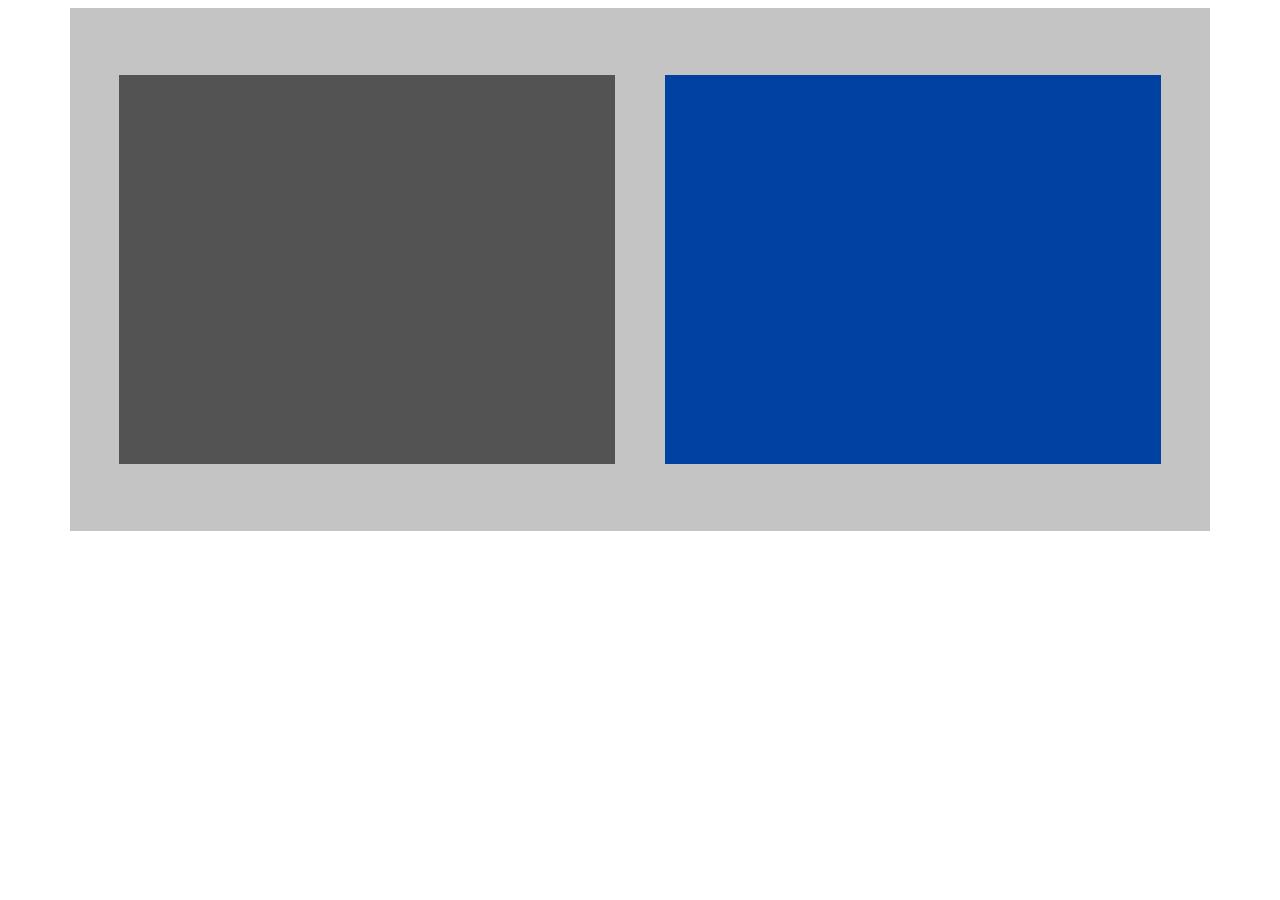
<file: Responsive boxes/index.html>
<!DOCTYPE html>
<html lang="en">
<head>
    <meta charset="UTF-8">
    <meta http-equiv="X-UA-Compatible" content="IE=edge">
    <meta name="viewport" content="width=device-width, initial-scale=1.0">
    <title>Sample Responsive Boxes</title>
    <link rel="stylesheet" href="style.css">
</head>
<body>
    <div class="light-grey">
        <div class="grey">
        </div>
        <div class="blue">
        </div>
    </div>
</body>
</html>
</file>
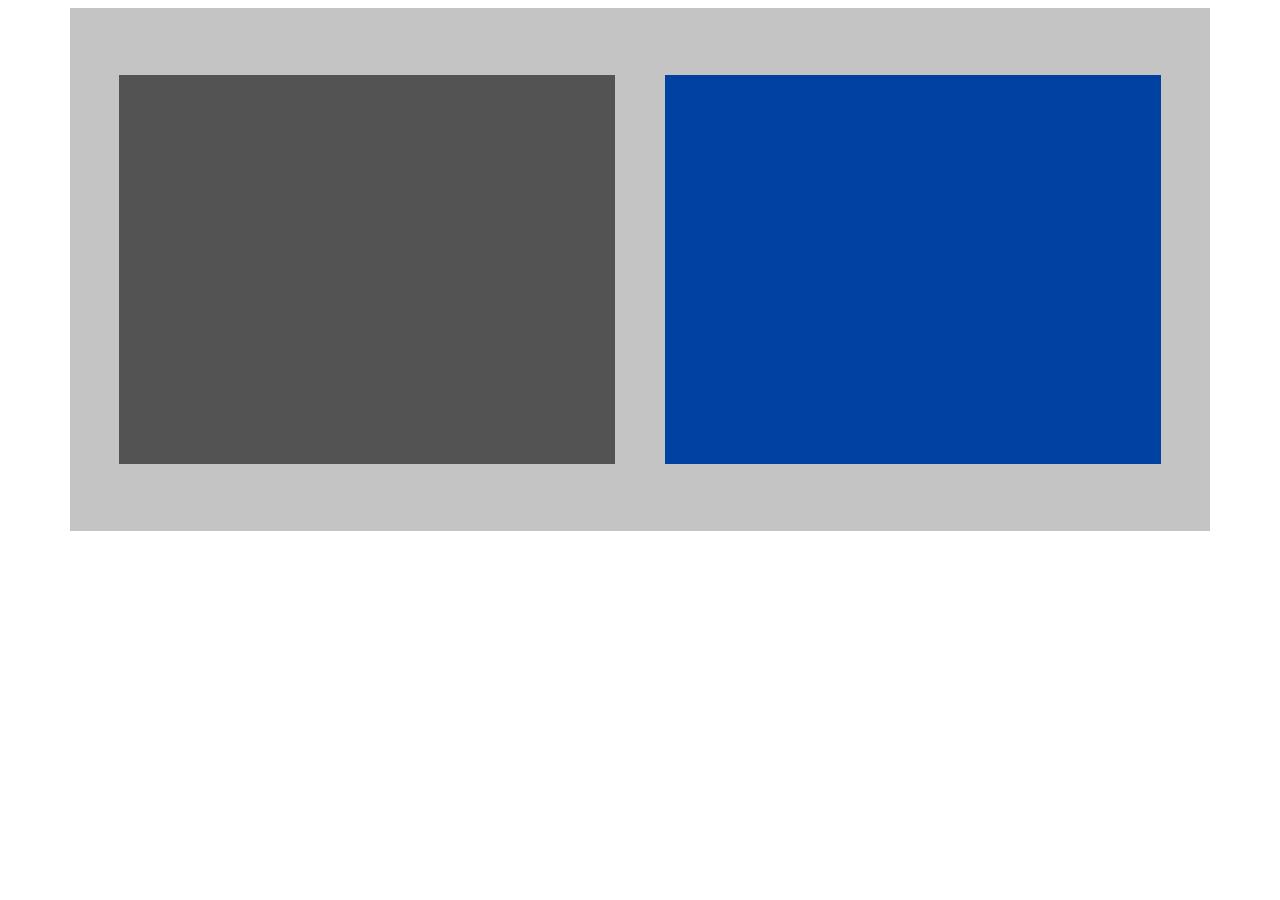
<file: Resposive boxes/index.html>
<!DOCTYPE html>
<html lang="en">
<head>
    <meta charset="UTF-8">
    <meta http-equiv="X-UA-Compatible" content="IE=edge">
    <meta name="viewport" content="width=device-width, initial-scale=1.0">
    <title>Responsive Boxes</title>
    <link rel="stylesheet" href="style.css">
</head>
<body>
    <div class="light-grey">
        <div class="grey">
        </div>
        <div class="blue">
        </div>
    </div>
</body>
</html>
</file>
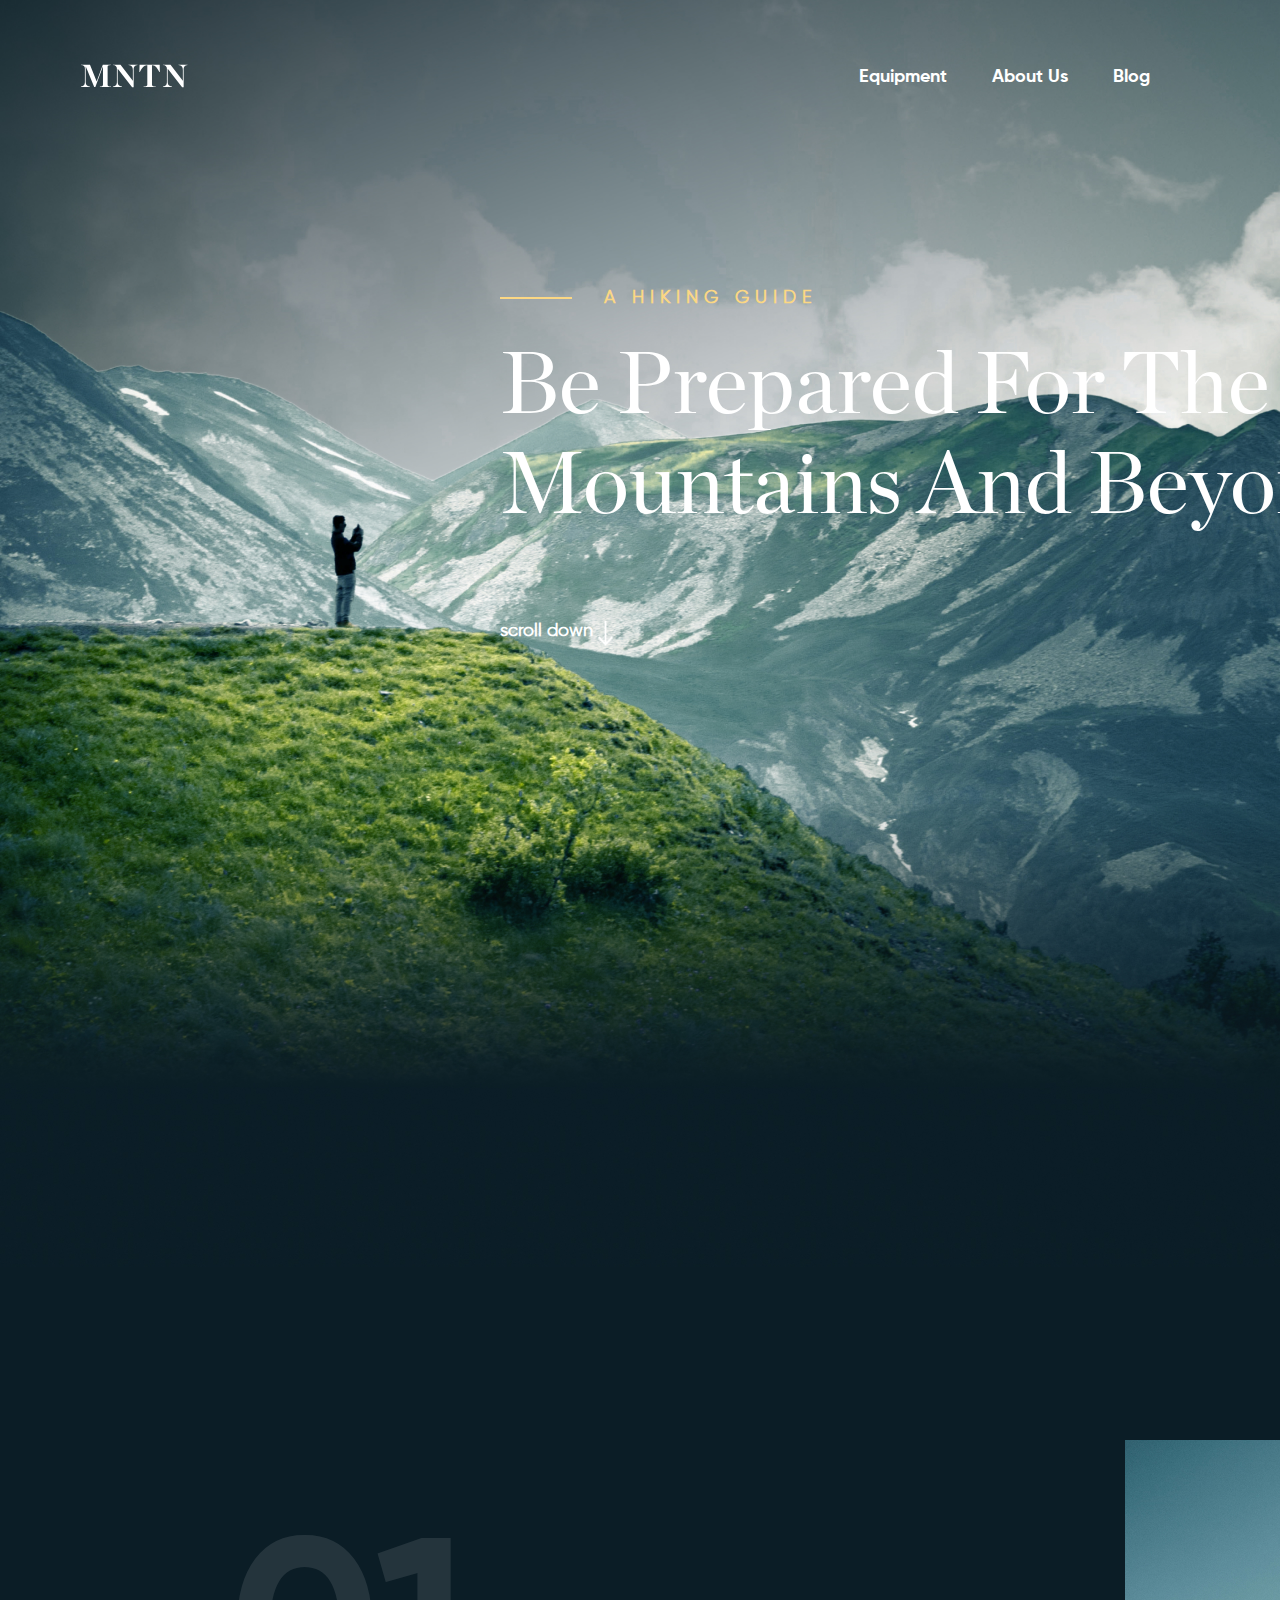
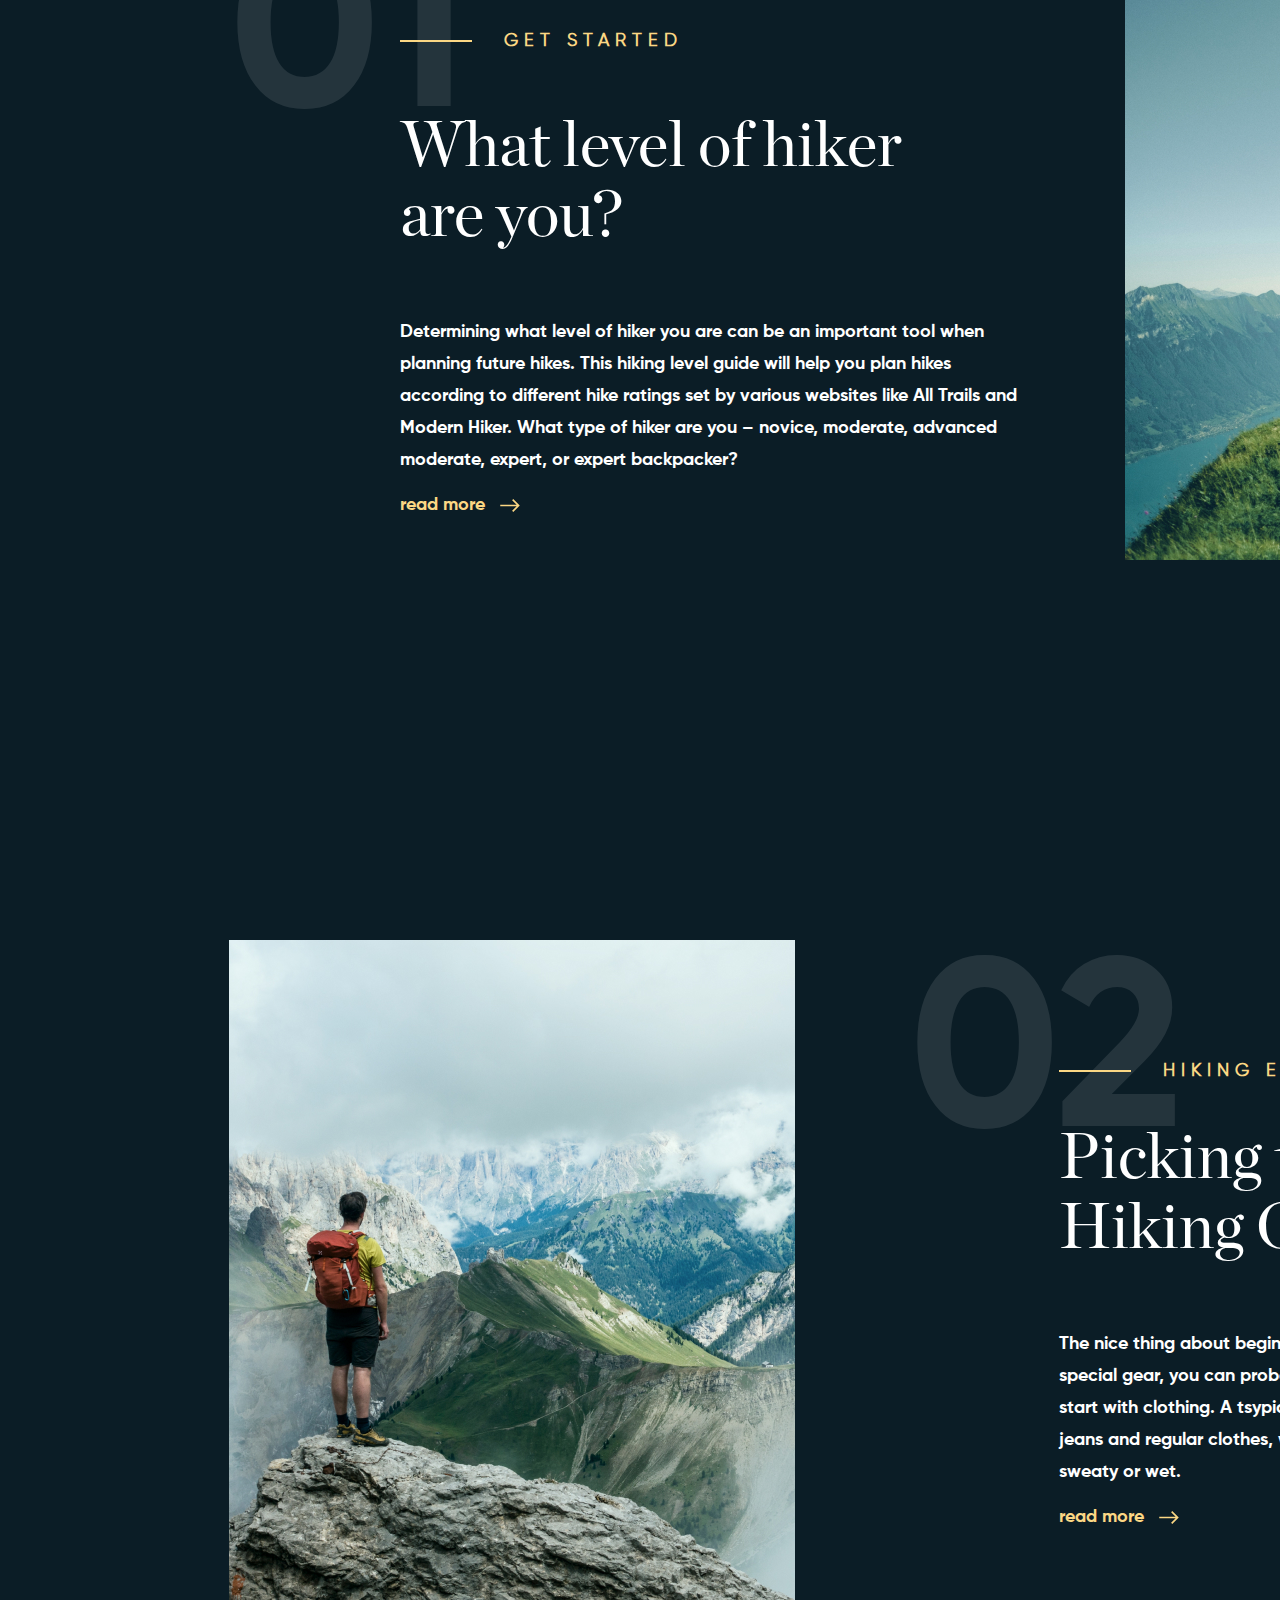
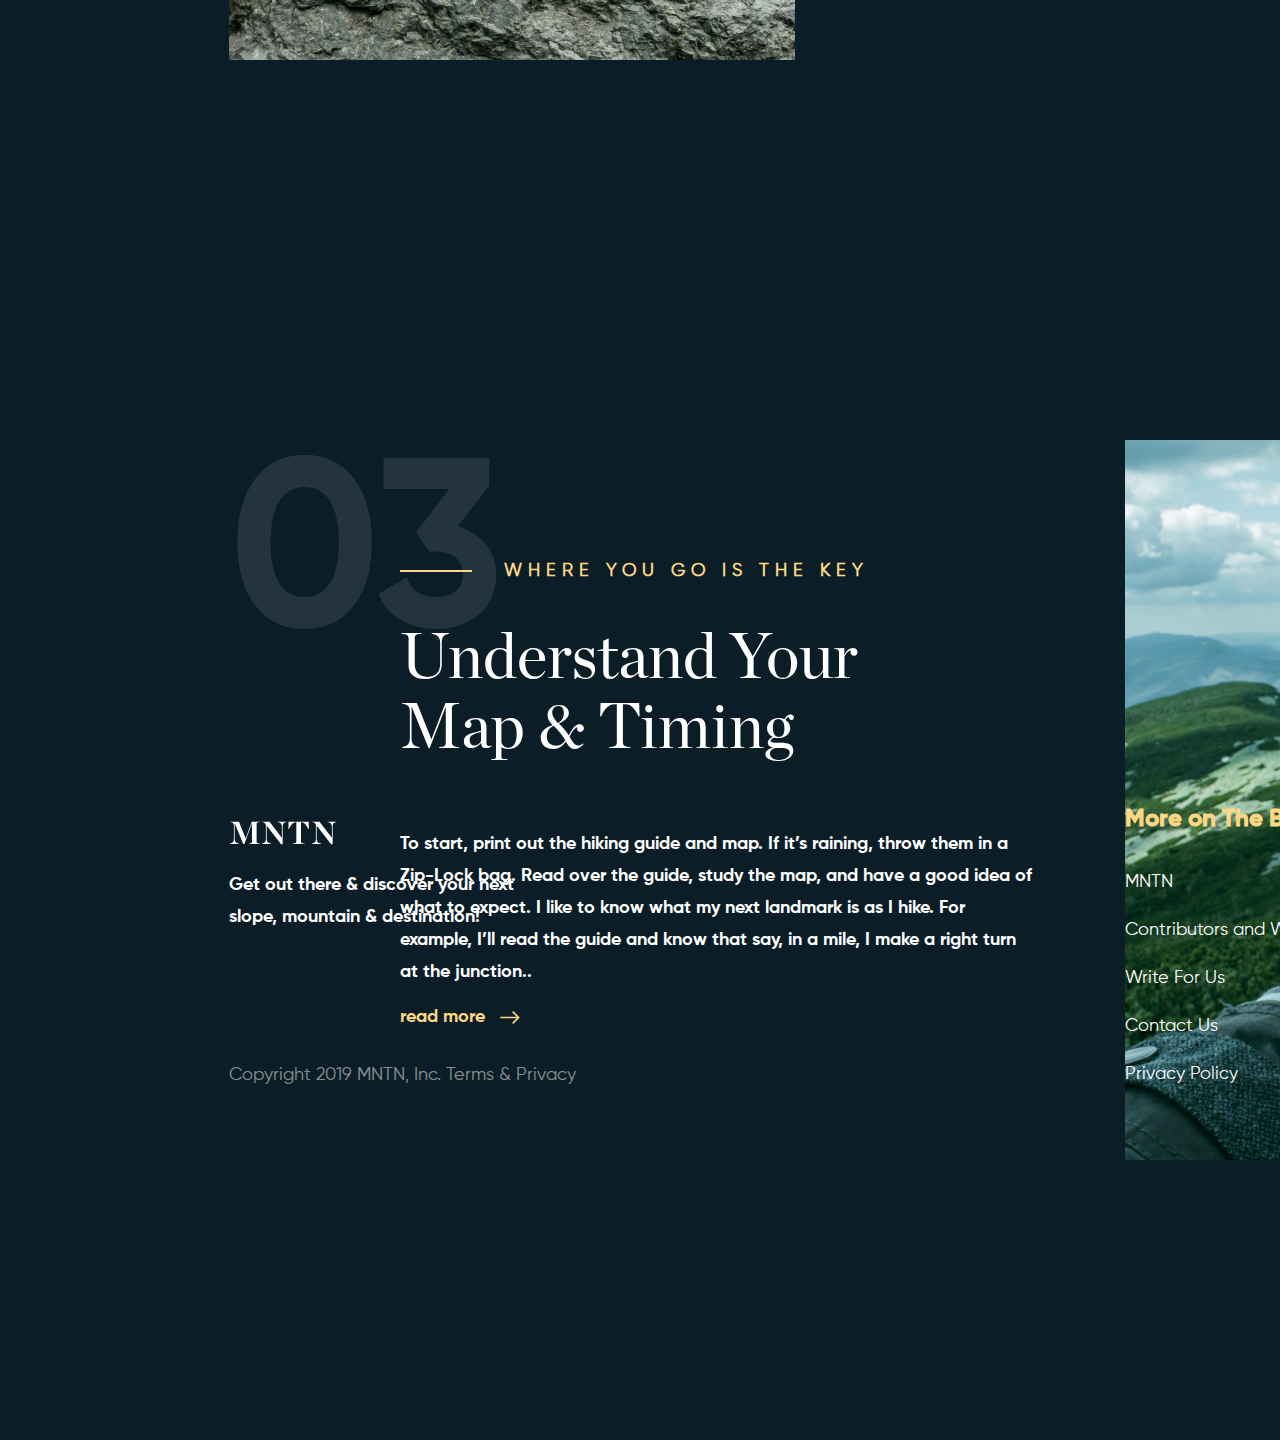
<file: Sample/index.html>
<!DOCTYPE html>
<html lang="en">
<head>
    <meta charset="UTF-8">
    <meta http-equiv="X-UA-Compatible" content="IE=edge">
    <meta name="viewport" content="width=device-width, initial-scale=1.0">
    <title>Sample Webpage</title>
    <link rel="stylesheet" href="assets/style.css">
</head>
<body>
    <!--Welcome Section-->
        <header>
            <img class="logo" src="images/logo.svg" alt="MNTN Logo.">
            <ul class="nav">
                <li><a href="#">Equipment</a></li>
                <li><a href="#">About Us</a></li>
                <li><a href="#">Blog</a></li>
            </ul>
            <a href="#">
                <img class="acc-icon" src="images/acc.svg" alt="An account icon.">
                <span>Account</span>
            </a>
        </header>
        <img id="bg" src="images/bg1.jpg" alt="A man taking pictures.">
        <div id="front">
                <img class="line" src="images/line.png" alt="Line before tag.">
                <span class="taglines">A HIKING GUIDE</span><br>
                <p class="welcome">
                    Be Prepared For The Mountains And Beyond!
                </p><br>
                <a href="#">scroll down<img class="arrow" src="images/arrowdown.png" alt="An arrowdown icon.">
                </a>
        </div>
    <!--Content Section-->
    <main>
        <!--First-->
        <div id="first">
            <img class="hiking" src="images/pic1.jpg" alt="A man on a hiking.">
            <div class="container_tag1">
                <span class="tag_num1">01</span>
            </div>
            <div class="cont1">
                <img class="line" src="images/line.png" alt="Line before tag.">
                <span class="taglines">GET STARTED</span><br>
                <p class="guide">What level of hiker are you?</p>
                <p class="def">
                    Determining what level of hiker you are can be an important tool when planning future hikes. 
                    This hiking level guide will help you plan hikes according to different hike ratings set by various websites like All Trails and Modern Hiker. 
                    What type of hiker are you – novice, moderate, advanced moderate, expert, or expert backpacker?
                </p>
                 <a class="read_more" href="#">read more
                 <img class="arrow2" src="images/arrow.svg" alt="'Read more' arrow.">
                 </a>
            </div>
        </div>
        <!--Second-->
        <div id="second">
            <img class="top" src="images/pic2.jpg" alt="A man on the top of the mountain.">
                <div class="tag_num2">
                    <span>02</span>
                </div>
                <div class="cont2_1">
                    <img class="line" src="images/line.png" alt="Line before tag.">
                    <span class="taglines">HIKING ESSENTIALS</span>
                    <p class="guide">Picking the right Hiking Gear!</p>
                    <p class="def">The nice thing about beginning hiking is that you don’t really need any special gear, you can probably get away with things you already have.
                        Let’s start with clothing. A tsypical mistake hiking beginners make is wearing jeans and regular clothes, which will get heavy and chafe wif they get sweaty or wet.
                    </p>
                    <a class="read_more" href="#">read more
                    <img class="arrow2" src="images/arrow.svg" alt="'Read more' arrow.">
                    </a>
                </div>
        </div>
        <!--Third-->
        <div id="third">
            <img class="compass" src="images/pic3.jpg" alt="A compass.">
            <div class="tag-num3">
                <span>03</span>
            </div>
            <div class="cont3">
                <img class="line" src="images/line.png" alt="Line before tag.">
                <span class="taglines">WHERE YOU GO IS THE KEY</span>
                <p class="guide">Understand Your Map & Timing</p>
                <p class="def">
                    To start, print out the hiking guide and map. If it’s raining, throw them in a Zip-Lock bag. 
                    Read over the guide, study the map, and have a good idea of what to expect. I like to know what my next landmark is as I hike. 
                    For example, I’ll read the guide and know that say, in a mile, I make a right turn at the junction..
                </p>
                <a class="read_more" href="#">read more
                    <img class="arrow2" src="images/arrow.svg" alt="'Read more' arrow.">
                </a>
            </div>
        </div>
    </main>
    <!--Footer Section-->
    <footer>
        <div id="footer1">
            <div class="logo-container">
                <img class="logo" src="images/logo.svg" alt="MNTN Logo.">
                <p>Get out there & discover your next <br>slope, mountain & destination!</p>
            </div>
            <div class="more1">
                <h4>More on The Blog</h4>
                <ul>
                    <li><a href="#">MNTN</a></li>
                    <li><a href="#">Contributors and Writers</a></li>
                    <li><a href="#">Write For Us</a></li>
                    <li><a href="#">Contact Us</a></li>
                    <li><a href="#">Privacy Policy</a></li>
                </ul>
            </div>

            <div class="more2">
                <h4>More on MNTN</h4>
                <ul>
                    <li><a href="#">The Team</a></li>
                    <li><a href="#">Jobs</a></li>
                    <li><a href="#">Press</a></li>
                </ul>
            </div>
        </div>

        <div id="footer2">
            <p>Copyright 2019 MNTN, Inc. Terms & Privacy</p>
        </div>
    </footer>
</body>
</html>
</file>
<file: Responsive boxes/style.css>
/*****content*****/
.light-grey {
    width: 100%;
    max-width: 1140px;
    height: 523px;
    margin: auto;
    background: #C4C4C4;
    display: flex;
}

.grey {
    width: 496px;
    height: 389px;
    margin-left: 49px;
    margin-top: 67px;
    background: #535353;
}

.blue {
    width: 496px;
    height: 389px;
    margin-left: 50px;
    margin-right: 49px;
    margin-top: 67px;
    background: #0041A2;  
}

/*****media query*****/
@media screen and (max-width: 428px) {
    .light-grey {
        background-color: transparent;
        flex-wrap: wrap;   
    }

    .grey {
        margin: 40px 37px 56px 38px;
        height: 277px;  
    }

    .blue {  
        margin: 0px 37px 0px 38px;
        height: 277px;
    }
    
}
</file>
<file: Resposive boxes/style.css>
.light-grey {
    width: 100%;
    max-width: 1140px;
    height: 523px;
    margin: auto;
    background: #C4C4C4;
    display: flex;
}

.grey {
    width: 496px;
    height: 389px;
    margin-left: 49px;
    margin-top: 67px;
    background: #535353;
}

.blue {
    width: 496px;
    height: 389px;
    margin-left: 50px;
    margin-right: 49px;
    margin-top: 67px;
    background: #0041A2;  
}

.blue {
    width: 496px;
    height: 389px;
    margin-left: 50px;
    margin-right: 49px;
    margin-top: 67px;
    background: #0041A2;  
}

@media screen and (max-width: 428px) {
    .light-grey{
        background-color: transparent;
        flex-wrap: wrap;   
    }

    .grey {
        margin: 40px 37px 56px 38px;
        height: 277px;  
    }

    .blue {  
        margin: 0px 37px 0px 38px;
        height: 277px;
    }
    
}
</file>
<file: Sample/assets/style.css>
/*****fonts*****/
@font-face {
  font-family: "Gilroy";
  src: url(fonts/Gilroy-Regular.woff) format("woff");
}

@font-face {
  font-family: "Chronicle Display";
  src: url(fonts/Chronicle-Display-Roman.woff) format("woff");
}

@font-face {
  font-family: "Gilroy Bold";
  src: url(fonts/Gilroy-Bold.woff) format("woff");
}

main {
  display: flex;
  flex-direction: column;
  align-items: center;
  padding: 0px;
  position: absolute;
  width: 1462px;
  left: 229px;
  top: 1440px;
}

.line {
  position: absolute;
  width: 72px;
  padding-top: 10px;
}

.arrow {
  padding-left: 5px;
  width: 15px;
  height: 25px;
  margin-bottom: -10px;
}

.arrow2 {
  width: 30px;
  height: 13px;
  padding-top: 5px;
  margin-left: 10px;
  position: absolute;
}

a {
  color: #ffffff;
  text-decoration: none;
}

/****main content*****/
body {
  background-color: #0b1d26;
  color: #ffffff;
  margin: 0;
}

#bg {
  width: 100%;
  max-width: 1920px;
}

header {
  position: absolute;
  width: 100%;
  max-width: 1760px;
  padding-left: 80px;
  padding-top: 64px;
}

.logo {
  position: absolute;
  width: 108px;
}

.nav {
  position: absolute;
  padding-left: 739px;
  font-family: "Gilroy Bold", sans-serif;
  font-style: normal;
  font-size: 18px;
  line-height: 22px;
}

.nav li {
  display: inline-block;
  padding-top: 2px;
  padding-left: 40px;
}

.acc-icon {
  position: absolute;
  padding-left: 1662px;
  padding-top: 1px;
}

header span {
  padding-left: 1694px;
  padding-top: 3px;

  font-family: "Gilroy", sans-serif;
  font-size: 17px;
  line-height: 21px;
}

ul {
  list-style-type: none;
  padding: 0;
  margin: 0;
}

#front {
  position: absolute;
  width: 950px;
  left: 500px;
  top: 287px;
}

#front a {
  position: absolute;

  font-family: "Gilroy", sans-serif;
  font-style: normal;
  font-weight: bold;
  font-size: 18px;
  line-height: 22px;
  margin: 33px 0px;
}

.welcome {
  position: static;
  font-family: "Chronicle Display", sans-serif;
  font-style: normal;
  font-weight: 400;
  font-size: 88px;
  line-height: 100px;
  text-transform: capitalize;
  margin: 32px 0px;
}

/*****Content*****/
.tag_num1 {
  position: absolute;
  left: 0%;
  font-family: "Gilroy Bold", sans-serif;
  font-style: normal;
  font-size: 240px;
  line-height: 240px;
  opacity: 0.1;
}

.taglines {
  color: #fbd784;
  position: absolute;
  left: 104px;
  font-family: "Gilroy", sans-serif;
  font-style: normal;
  font-weight: 800;
  font-size: 18px;
  line-height: 22px;
  letter-spacing: 6px;
  text-transform: uppercase;
}

.container_tag1 {
  margin-top: -420px;
  position: absolute;
}

.guide {
  font-family: "Chronicle Display", sans-serif;
  position: static;
  width: 555px;
  font-style: normal;
  font-weight: 500;
  font-size: 64px;
  line-height: 70px;
}

.def {
  font-family: "Gilroy Bold", sans-serif;

  position: static;
  width: 632px;
  font-style: normal;
  font-size: 18px;
  line-height: 32px;
}

.read_more {
  color: #fbd784;
  font-family: "Gilroy Bold", sans-serif;
  position: absolute;
  width: 87px;
  font-size: 18px;
  line-height: 22px;
}

#first {
  position: static;
  width: 1462px;
  margin: 500px 0px;
}

.hiking {
  position: absolute;
  left: 61.29%;
  right: 0%;
  top: 0%;
  bottom: 0%;
}

.cont1 {
  position: absolute;
  width: 632px;
  top: 190px;
  left: 171px;
}

.cont2_1 {
  position: absolute;
  width: 632px;
  left: 830px;
  margin-top: 120px;
}

#second {
  position: static;
  width: 1462px;
  margin: 100px 0px;
}
.tag_num2 {
  left: 680px;
  position: absolute;
  font-family: "Gilroy Bold", sans-serif;
  font-style: normal;
  font-size: 240px;
  line-height: 240px;
  opacity: 0.1;
}

.top {
  position: absolute;
}

#third {
  position: static;
  width: 1462px;
  margin: 1000px 0px;
}

.compass {
  left: 896px;
  position: absolute;
}

.tag-num3 {
  position: absolute;
  font-family: "Gilroy Bold", sans-serif;
  font-style: normal;
  font-size: 240px;
  line-height: 240px;
  opacity: 0.1;
}

.cont3 {
  width: 632px;
  left: 171px;
  margin-top: 120px;
  position: absolute;
}

/*****Footer*****/
footer {
  position: static;
  width: 1462px;
  margin-top: 2500px;
  margin-left: 229px;
  bottom: 120px;
}

footer h3 {
  font-family: "Chronicle Display", sans-serif;
}

footer h4 {
  color: #fbd784;
  font-family: "Gilroy Bold", sans-serif;
  font-style: normal;
  font-size: 24px;
  line-height: 32px;
}

#footer1 {
  position: absolute;
  padding-top: 200px;
  display: flex;
}

.logo-container {
  position: absolute;
  padding-top: 50px;
}

#footer1 p {
  position: absolute;
  width: 303px;
  padding-top: 30px;
  font-family: "Gilroy Bold", sans-serif;
  font-style: normal;
  font-size: 18px;
  line-height: 32px;
}

.more1 {
  position: absolute;
  width: 500px;
  height: 280px;
  left: 896px;
}

.more2 {
  position: absolute;
  width: 161px;
  left: 1301px;
}

#footer1 ul li {
  padding-bottom: 16px;
  font-family: "Gilroy", sans-serif;
  font-style: normal;
  font-weight: 500;
  font-size: 18px;
  line-height: 32px;
}

#footer2 {
  opacity: 0.5;
  position: absolute;
  width: 347px;
  margin-top: 470px;
  font-family: "Gilroy", sans-serif;
  font-style: normal;
  font-weight: 450;
  font-size: 18px;
  line-height: 32px;
  padding-bottom: 100px;
}
</file>
